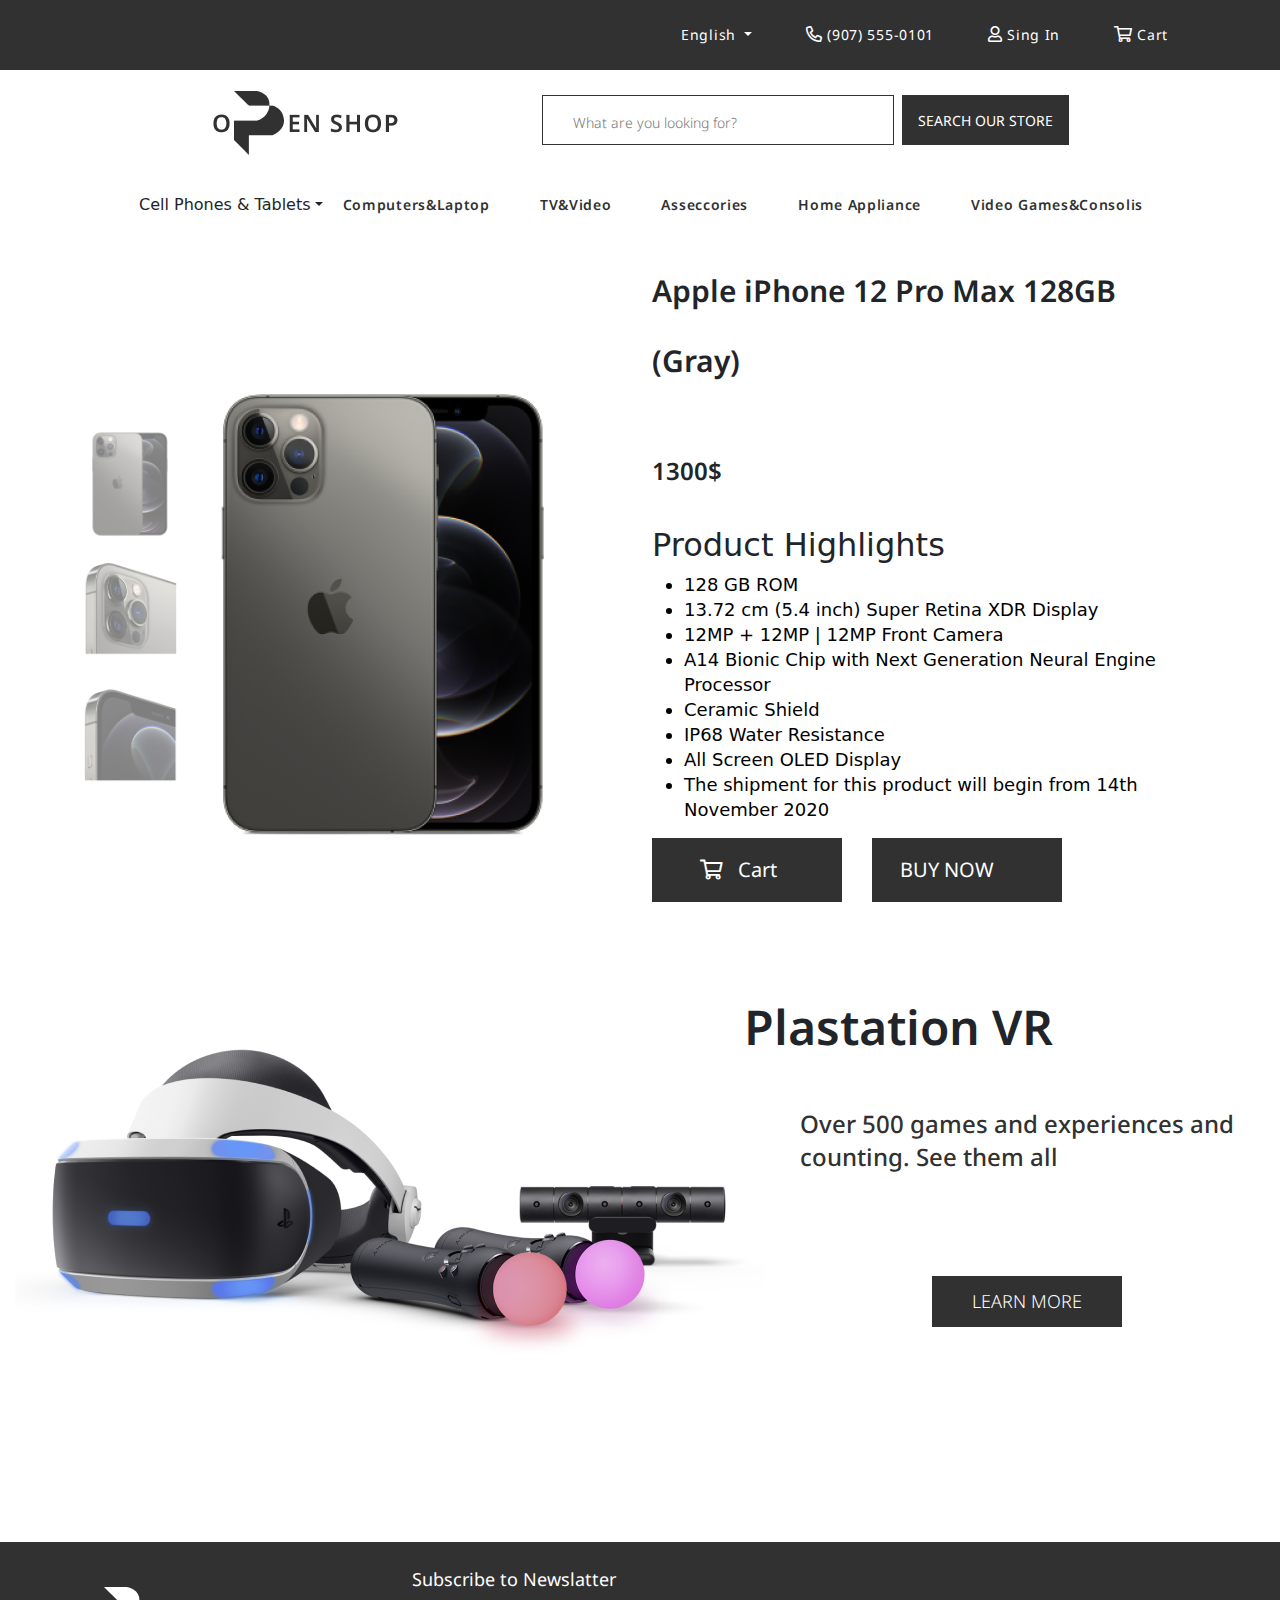
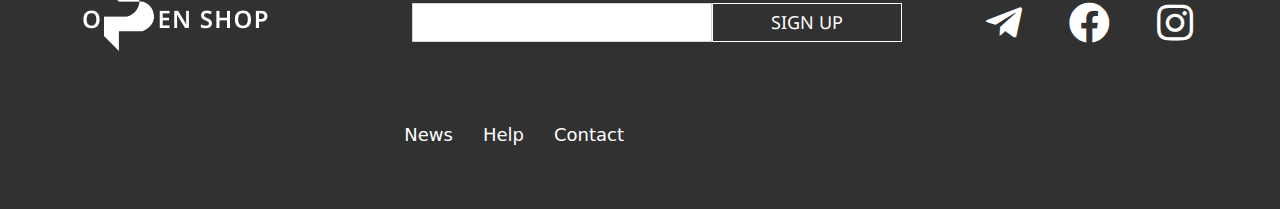
<file: index3.html>
<!DOCTYPE html>
<html lang="en">
<head>
    <meta charset="UTF-8">
    <meta http-equiv="X-UA-Compatible" content="IE=edge">
    <meta name="viewport" content="width=device-width, initial-scale=1.0">
    <title>Third page</title>
    <link rel="stylesheet" href="libs/bootstrap.min.css">
    <link rel="stylesheet" href="style/style.css">
    <link rel="stylesheet" href="style/media.css">
</head>
<body>
    <nav class="navbar_top navbar-expand-lg p-0">
        <div class="container">
            <button class="navbar-toggler" type="button" data-bs-toggle="collapse" data-bs-target="#navbarNavDropdown" aria-controls="navbarNavDropdown" aria-expanded="false" aria-label="Toggle navigation">
                <span class="navbar-toggler-icon"></span>
              </button>
              <div class="collapse navbar-collapse justify-content-end" id="navbarNavDropdown">
                <ul class="navbar-nav">
                    <li>
                        <a class="header_navbar-link link_language dropdown-toggle" href="#" id="navbarDropdownMenuLink" role="button" data-bs-toggle="dropdown" aria-expanded="false">
                            English
                        </a>
                        <ul class="dropdown-menu" aria-labelledby="navbarDropdown">
                          <li><a class="dropdown-item" href="#">English</a></li>
                          <li><hr class="dropdown-divider"></li>
                          <li><a class="dropdown-item" href="#">Russia</a></li>
                        </ul>
                      </li> 
                  <li>
                    <span class="fa link_phone"></span>             
                    <a class="header_navbar-link active" href="#">(907) 555-0101</a>
                  </li>
                  <li>
                    <span class="fa link_sing"></span>
                    <a class="header_navbar-link" href="#">Sing in</a>
                  </li>
                  <li>
                    <span class="fa link_cart"></span>
                    <a class="header_navbar-link" href="#">Cart</a>
                  </li>
                </ul>
              </div>
        </div>
    </nav>
                
    <nav class="navbar justify-content-center align-content-center p-0">
      <a class="header_logo"></a>
      <form class="d-flex" role="search">
        <input class="header_navbar-search me-2" type="search" placeholder="What are you looking for?" aria-label="Search">
        <div class="navbar_btn">
          <button class="header_navbar-btn m-0" type="submit"><span class="fa header_navbar-btn-icon"></span>SEARCH OUR STORE</button>
        </div>
      </form>
    </nav>
    
    <div class="navbar_list">
      <div class="container">
        <ul class="navbar_list-link d-flex">
            <li class="nav-item dropdown">
              <a class="nav-link dropdown-toggle" data-bs-toggle="dropdown" href="#" role="button" aria-expanded="false">Cell Phones & Tablets</a>
              <ul class="dropdown-menu" aria-labelledby="dropdownMenuLink" style="position: absolute; inset: 0px auto auto 0px; margin: 0px; transform: translate(0px, 24px);" data-popper-placement="bottom-start">
                <div class="dropdown__navbar-list d-flex">
                  <div class="dropdown-left ">
                    <li><a class="dropdown-item" href="#">Cell Phones</a></li>
                    <li><hr class="dropdown-divider"></li>
                    <li><a class="dropdown-item" href="#">Xiaomi</a></li>
                    <li><a class="dropdown-item" href="index3.html">Apple</a></li>
                    <li><a class="dropdown-item" href="#">Samsung</a></li>
                    <li><a class="dropdown-item" href="#">Huawei</a></li>
                    <li><a class="dropdown-item" href="#">BQ</a></li>
                    <li><a class="dropdown-item" href="#">Nokia</a></li>
                    <li><a class="dropdown-item" href="#">Anoi</a></li>
                    <li><a class="dropdown-item" href="#">Vivo</a></li>
                  </div>
                  <div class="dropdown-right">
                    <li><a class="dropdown-item" href="#">Tablets</a></li>
                    <li><hr class="dropdown-divider"></li>
                    <li><a class="dropdown-item" href="#">Xiaomi</a></li>
                    <li><a class="dropdown-item" href="index3.html">Apple</a></li>
                    <li><a class="dropdown-item" href="#">Samsung</a></li>
                    <li><a class="dropdown-item" href="#">Huawei</a></li>
                    <li><a class="dropdown-item" href="#">BQ</a></li>
                  </div>
                </div>
                
              </ul>
            </li>
          <li><a href="" class="navbar_list-links">Computers&Laptop</a></li>
          <li><a href="" class="navbar_list-links">TV&Video</a></li>
          <li><a href="" class="navbar_list-links">Asseccories</a></li>
          <li><a href="" class="navbar_list-links">Home appliance</a></li>
          <li><a href="" class="navbar_list-links">Video games&Consolis</a></li>
        </ul>
      </div>
    </div>

                <main class="main">
                   <div class="container d-flex">
                      <div class="row">     
                        <div class="main__left-content col-lg-6 col-12 d-flex">
                          <ul class="nav main__left-list flex-column justify-content-center" id="myTab" role="tablist">
                            <li class="nav-item" role="presentation">
                              <a class="nav___link active" data-bs-toggle="tab" data-bs-target="#home-tab-pane" role="tab" aria-controls="home-tab-pane" aria-selected="true">home</a>
                            </li>
                            <li class="nav-item" role="presentation">
                              <a class="nav___link" data-bs-toggle="tab" data-bs-target="#profile-tab-pane" role="tab" aria-controls="profile-tab-pane" aria-selected="false" tabindex="-1">profile</a>
                            </li>
                            <li class="nav-item" role="presentation">
                              <a class="nav___link" data-bs-toggle="tab" data-bs-target="#contact-tab-pane" role="tab" aria-controls="contact-tab-pane" aria-selected="false" tabindex="-1">contact</a>
                            </li>
                          </ul> 

                          <div class="tab-content d-flex align-items-center" id="myTabContent">
                            <div class="tab-pane fade show active" id="home-tab-pane" role="tabpanel" aria-labelledby="home-tab" tabindex="0">
                              <img src="images/phone_img1.png" alt="" class="tab__content-img">
                            </div>
                            <div class="tab-pane fade" id="profile-tab-pane" role="tabpanel" aria-labelledby="profile-tab" tabindex="0">
                              <img src="images/phone_img2.png" alt="" class="tab__content-img">
                            </div>
                            <div class="tab-pane fade" id="contact-tab-pane" role="tabpanel" aria-labelledby="contact-tab" tabindex="0">
                              <img src="images/phone_img3.png" alt="" class="tab__content-img ">
                            </div>
                          </div>
                         </div>
                        
              <div class="main__right col-lg-6 col-12">
                  <h2 class="main__right-titleGray">Apple iPhone 12 Pro Max 128GB (Gray)</h2>
                  <p class="main__right-price">1300$</p>
                  <h2 class="main__right-titles">Product Highlights</h2>
                  <ul class="main__right-lists">
                    <li class="main__right-text">128 GB ROM</li>
                    <li class="main__right-text">13.72 cm (5.4 inch) Super Retina XDR Display</li>
                    <li class="main__right-text">12MP + 12MP | 12MP Front Camera</li>
                    <li class="main__right-text">A14 Bionic Chip with Next Generation Neural Engine Processor</li>
                    <li class="main__right-text">Ceramic Shield</li>
                    <li class="main__right-text">IP68 Water Resistance</li>
                    <li class="main__right-text">All Screen OLED Display</li>
                    <li class="main__right-text">The shipment for this product will begin from 14th November 2020</li>
                  </ul>

                  <div class="main__right-links d-flex">
                    <a href="" class="main__content-bottom"><span class="fa cart"></span>Cart
                    </a>
                    <a href="" class="main__content-bottom">BUY NOW</a>
                  </div>
                </div>
              </div>
          </div>
        </main>
        <div class="main__xbox">
            <div class="container d-flex flex-column align-items-center">
                  <div class="main__menus-info position-relative">
                    <img src="images/glasses_img.png" alt="" class="main__content-img">
                    <span class="main__menus-span1 position-absolute">Plastation VR</span>
                    <h4 class="main__menus-text1 position-absolute">Over 500 games and experiences and counting. See them all</h4>
                    <a href="" class="main__menus-link1 position-absolute">LEARN MORE</a>
                  </div>
              </div>
            </div>




        <footer class="footer">
            <div class="container justify-content-center">
              <nav class="navbar navbar-expand-lg">
                <a class="footer__nav-logo" href="#"></a>
                    <button class="navbar-toggler" type="button" data-bs-toggle="collapse" data-bs-target="#navbarSupportedContent" aria-controls="navbarSupportedContent" aria-expanded="false" aria-label="Toggle navigation">
                      <span class="navbar-toggle-icon+"></span>
                    </button>
                    <div class="collapse navbar-collapse" id="navbarSupportedContent">
                      <form class="footer__nav-control d-flex" role="search">
                      <input type="text" class="form-control footer__nav-form rounded-0" placeholder aria-label="Search">
                       <button class="btn footer__nav-btn rounded-0" type="submit">SIGN UP</button>
                       </form>
                       <ul class="navbar-nav footer__nav-icon mb-2 mb-lg-0 ">
                        <li class="nav-item">
                          <a class="fa footer__nav-telegram" aria-current="page" href="#"></a>
                        </li>
                        <li class="nav-item">
                          <a class="fa footer__nav-facebook" aria-current="page" href="#"></a>
                        </li>
                        <li class="nav-item">
                          <a class="fa footer__nav-instagram" aria-current="page" href="#"></a>
                        </li>
                       </ul>
                    </div>
                  </nav>
                  <div class="footer__nav-bottom d-flex justify-content-end">
                    <ul class="footer__nav-list d-flex">
                      <li>
                        <a href="" class="footer__nav-link">News</a>
                      </li>
                      <li>
                        <a href="" class="footer__nav-link">Help</a>
                      </li>
                      <li>
                        <a href="" class="footer__nav-link">Contact</a>
                      </li>
                    </ul>
                  </div>
            </div>
          </footer>














   
   
   
    <script src="libs/bootstrap.min.js"></script>
    <script src="libs/bootstrap.bundle.min.js"></script>


</body>
</html>
</file>
<file: style/style.css>
@import 'fonts.css';

* {
    margin: 0;
    padding: 0;
    box-sizing: border-box !important; 
    text-decoration: none !important;
    list-style: none;
}


:root {
    --noto_light: 'NotoSans-Light';
    --noto_medium: 'NotoSans-Medium';
    --noto_regular: 'NotoSans-Regular';
    --noto_semiBold: 'NotoSans-SemiBold';
    --light_mode: white;
    --dark_mode: #0C0C0C;
    --primary_color: #313131;
}

.body {
    background: var(--light_mode);
}

/* HEADER START */


.navbar-nav {
    display: flex;
    gap: 55px;
}
.navbar_top {
    background-color: var(--primary_color);
    height: 70px;
}

.link_language {
    margin-right: 124px;
}

.header_navbar-link, .header_navbar-link:hover {
    display: inline-block;
    color: white;
    background: var(--primary_color);
    text-transform: capitalize;
    font-size: 14px;
    line-height: 70px;
    font-family: var(--noto_regular);
    margin-right: 30px;
    letter-spacing: 0.05em;
}

.header__nav-lang-en, .header__nav-lang-en:hover {
    color: var(--primary_color);
    line-height: 20px;
    font-size: 14px;
    font-family: var(--noto_regular);
}

.header__nav-lang-ru, .header__nav-lang-ru:hover {
    color: #ABABAB;
    line-height: 20px;
    font-size: 14px;
    font-family: var(--noto_regular);
    margin-top: 2px;
    margin-bottom: 2px;
}

.link_phone:before {
    content: '\f879';
    color: #FFFFFF;
    width: 15px;
   
}

.link_sing:before {
    content: "\f007";
    color: #FFFFFF;
    width: 15px;
}

.link_cart:before {
    content: '\f07a';
    color: #FFFFFF;

}

.navbar {
    height: 100px;
}

.navbar_list-link, .navbar_list-link:hover  {
    gap: 20px;
    justify-content: center;
    align-items: center;
    
}

.navbar_list-links, .navbar_list-links:hover {
    display: inline-block;
    top: 160px;
    color: var(--primary_color);
    font-family: var(--noto_semiBold);
    font-size: 14px;
    line-height: 70px;
    text-transform: capitalize;
    margin-right: 30px;
    letter-spacing: 0.05em;
}
.header_navbar-btn {
    box-sizing: border-box;
    height: 50px;
    border: 1px solid #313131;
}
.header_navbar-btn {
    font-family: var(--noto_regular);
    font-size: 14px;
    line-height: 19px;
    text-align: center;
    padding: 0 15px 0px;
    background-color: var(--primary_color);
    color: var(--light_mode);
}


.header_navbar-search {
    font-family: var(--noto_light);
    color: #BBBBBB;
    
    font-size: 14px;
    line-height: 19px;
    justify-content: space-around;
    height: 50px;
    padding: 20px 120px 15px 30px;
    border: 1px solid #313131;
    
}


.header__links, .header__links:hover {
    max-width: 190px;
    color: var(--light_mode);
    justify-content: center;
}


.header__nav {
    height: 50px;
    background: var(--primary_color);
}

.header_logo::before {
    content: url('../images/Logo_img.png');
    display: flex;
    margin-top: 13px;
    margin-right: 143px;
    

}


.header__links, .header__links:hover {
    max-width: 190px;
    color: var(--light_mode);
    justify-content: center;
}





.header__content {
    margin-top: 42px;
}

.header__content-subtitle {
    font-size: 24px;
    line-height: 22px;
    text-transform: capitalize;
    color: #323232;
    font-family: var(--noto_semiBold);
}

.header__content-title {
    color: var(--primary_color);
    font-size: 48px;
    line-height: 70px;
    font-family: var(--noto_semiBold);
    margin-bottom: 25px;
    text-align: center;
    align-items: center;
 
}

.header__content-link, .header__content-link:hover {
    display: flex;
    background: var(--primary_color);
    color: var(--light_mode);
    max-width: 190px;
    width: 100%;
    padding: 13px 0;
    justify-content: center;
    font-size: 18px;
    line-height: 20px;
    text-transform: uppercase;
    font-family: var(--noto_light);
    margin-bottom: 50px;
}


.header__content-skilltitle {
    color: var(--primary_color);
    text-transform: uppercase;
    font-size: 18px;
    line-height: 25px;
    font-family: var(--noto_semiBold);
}

.carousel-indicators [data-bs-target] {
    background: #828282;
    width: 15px;
    height: 15px;
    border: none;
    border-radius: 50%;    
}

.carousel-indicators .active {
    background: var(--primary_color);
    width: 20px;
    height: 20px;
}



/* HEADER END */





/* MAIN START */


.main__menu-logo::before {
     content: url('../images/logo_ps5_img.png');
}
.main__work {
    margin-top: 50px;
}

.main__work-text {
    background: var(--light_mode);
    font-size: 24px;
    line-height: 70px;
    font-family: var(--noto_semiBold);
    letter-spacing: 0.05em;
    margin-bottom: -5px;
}

.main__work-span {
    display: inline-block;
    background: #313131;
    padding: 10px 20px;
    border-radius: 50%;
    color: var(--light_mode);
    font-size: 20px;
    line-height: 70px;
    font-family: var(--noto_light);
  
}

.main__content-work {
    display: grid;
    grid-template-columns: repeat(4, 1fr);
    grid-template-rows: repeat(2, 1fr);
    gap: 30px;
    margin-top: 86px;
    margin-bottom: 30px;
}

.main__content-watch {
    grid-column: span 2;
    grid-row: span 2;
    padding: 20px;
    background: #F4F4F4;
}


.main__content-airpods {
    grid-column: span 2;
}

.main__content-rest {
    background: #F4F4F4;
}

.main__content-span {
    line-height: 70px;
    font-size: 20px;
    color: var(--light_mode);
    font-family: var(--noto_regular);
    background: var(--primary_color);
    padding: 10px 23px;
    border-radius: 50%;
    text-align: center;
    left: 21px;
    top: 12px;
}



.main__content-title {
    color: var(--primary_color);
    line-height: 70px;
    font-size: 24px;
    font-family: var(--noto_medium);
    bottom: 25px;
}

.main__content-price {
    color: var(--primary_color);
    line-height: 70px;
    font-size: 24px;
    font-family: var(--noto_light);
    left: 20px;
    bottom: 0;
}

.main__content-pods {
    color: var(--primary_color);
    line-height: 70px;
    font-size: 24px;
    font-family: var(--noto_medium);
    top: 145px;
    left: 20px;
}

.main__content-pricepods {
    color: var(--primary_color);
    line-height: 70px;
    font-size: 24px;
    font-family: var(--noto_light);
    left: 20px;
    top: 185px;
    margin-bottom: 25px;
}

.main__content-titlerest {
    color: var(--primary_color);
    line-height: 30px;
    font-size: 24px;
    font-family: var(--noto_medium);
    top: 15px;
    max-width: 250px;
    width: 100%;
    margin-left: 20px;
}


.main__content-price1 {
    color: var(--primary_color);
    line-height: 70px;
    font-size: 24px;
    font-family: var(--noto_light);
    top: 60px;
    left: 20px;
}

.main__content-span1 {
    line-height: 70px;
    font-size: 20px;
    color: var(--light_mode);
    font-family: var(--noto_regular);
    background: var(--primary_color);
    padding: 10px 23px;
    border-radius: 50%;
    text-align: center;
    left: 21px;
    top: 158px;
}

.main__content-spice2 {
    color: var(--primary_color);
    line-height: 70px;
    font-size: 24px;
    font-family: var(--noto_light);
    top: 30px;
    left: 20px;
}

.main__content-span2 {
    line-height: 70px;
    font-size: 20px;
    color: var(--light_mode);
    font-family: var(--noto_regular);
    background: var(--primary_color);
    padding: 10px 23px;
    border-radius: 50%;
    text-align: center;
    left: 21px;
    top: 158px;
}

.main__content-imgrest {
    max-width: 300px;
    width: 100%;
    background: #F4F4F4;
    bottom: 0px;
}

.main__content-bottom, .main__content-bottom:hover {
    color: var(--light_mode);
    background: var(--primary_color);
    line-height: 40px;
    font-size: 20px;
    font-family: var(--noto_regular);
    padding: 12px 28px;
    display: inline-block;
    max-width: 190px;
    width: 100%;
}

.main-item {
    padding-bottom: 30px;
    margin-bottom: 60px;
}

.main__img {
    width: 100%;
}

.main__cellphone {
    margin-bottom: 60px;
}

.main__cellphone-title {
    color: var(--primary_color);
    line-height: 49px;
    font-size: 36px;
    font-family: var(--noto_semiBold);
    margin-bottom: 30px;
    margin-top: 70px;
    margin-left: -600px;
}

.main-title {
    color: var(--primary_color);
    line-height: 22px;
    font-size: 16px;
    font-family: var(--noto_medium);
    top: 226px;
    margin: 0;
    
}

.main-title2 {
    color: var(--primary_color);
    line-height: 20px;
    font-size: 14px;
    font-family: var(--noto_medium);
    top: 226px;
    margin: 0;
}

.main-span {
    color: var(--primary_color);
    line-height: 19px;
    font-size: 14px;
    font-family: var(--noto_light);
    top: 253px;
}

.main-hover  {
    max-height: 330px;
    height: 100%;
    max-width: 300px;
    width: 100%;
    opacity: 0;
    transition: 0.5s;
}

.main-hover:hover {
    opacity: 1;
    box-shadow: 0px 0px 2px rgb(0 0 0 / 50%);
}

.main__cellphone-buy {
    background: var(--primary_color);
    padding: 5px 36px;
    color: var(--light_mode);
    line-height: 19px;
    font-size: 14px;
    font-family: var(--noto_regular);
    top: 282px;
    right: 100px;
    left: 100px;
}

.main-icon {
    max-width: 17px;
    width: 100%;
    right: 17px;
    top: 17px;
    font-size: 17px;
}

.main__xbox {
    margin-top: 70px;
}

.main__xbox-bottom {
    display: block;
    background: #E3E3E3;
    height: 195px;
    width: 100%;
    z-index: -1;
    margin-top: -195px;
}


.main__cellphone-icon::before {
    content: '\f004';
}
.main__cellphone-icon::before {
    content: '\f004';  
}
.main__cellphone-icon::before {
    content: '\f004';
}
.main__cellphone-icon::before {
    content: '\f004';
}


.main-buy, .main-buy:hover {
    background: var(--primary_color);
    padding: 5px 36px;
    color: var(--light_mode);
    line-height: 19px;
    font-size: 14px;
    font-family: var(--noto_regular);
    top: 282px;
    right: 100px;
    left: 100px;
}


.main__content-bottom, .main__content-bottom:hover {
    color: var(--light_mode);
    background: var(--primary_color);
    line-height: 40px;
    font-size: 20px;
    font-family: var(--noto_regular);
    padding: 12px 28px;
    display: inline-block;
    max-width: 190px;
    width: 100%;
    align-items: center;
}

.main__right-links {
    column-gap: 30px;
}

.cart {
    margin-right: 15px;
}

.main__right-titleGray {
    font-size: 30px;
    line-height: 70px;
    font-family: var(--noto_semiBold);
    margin-bottom: 40px;
    font-weight: 600;
}

.main__right-price {
    font-size: 24px;
    line-height: 70px;
    font-family: var(--noto_semiBold);
    margin-bottom: 20px;
    
}

.main__right-title {
    font-size: 24px;
    line-height: 70px;
    font-family: var(--noto_semiBold);
    margin-bottom: 10px;
}

.main__right-list {
    padding: 18px;
}

.main__right-text {
    list-style: disc;
    font-size: 18px;
    line-height: 25px;
    font-family: var(--N-regular);
    color: #000000;
}




.main__menu-logo {
    margin-bottom: 20px;
    
}

.main__menu-img {
    width: 1290px;
    margin-right: -1105px;
}

.main__menu-title {
    margin-bottom: 70px;
    font-size: 48px;
    line-height: 65px;
    font-family: var(--noto_semiBold);
}

.main__menus {
    margin-top: 70px;
}

.main__menus-left {
    top: 95px;
    left: 20px;
}

.main__menu-title {
    color: var(--primary_color);
    line-height: 65px;
    font-size: 48px;
    font-family: var(--noto_semiBold);
    max-width: 520px;
    width: 100%;
    margin-top: 20px;
    margin-bottom: 70px;
}

.main__menus-span {
    font-size: 48px;
    line-height: 65px;
    color: var(--primary_colore);
    font-family: var(--noto_semiBold);
    font-weight: 600;
    padding: 10px 23px;
    text-align: center;
    left: -1px;
    top: 12px;
}

.main__menus-span1 {
    font-size: 48px;
    line-height: 65px;
    color: var(--primary_colore);
    font-family: var(--noto_semiBold);
    font-weight: 600;
    padding: 10px 23px;
    text-align: center;
    right: 209px;
    top: 12px;
}


.main__menus-title {
    font-size: 48px;
    line-height: 65px;
    font-family: var(--noto_semiBold);
}

.main__menus-description {
    width: 454px;
    font-size: 24px;
    line-height: 33px; 
    font-family: var(--noto_regular);
}

.header__img1 {
    width: 489px;
}

.header_navbar-link1 {
    color: var(--light_mode);
    padding: 15px 12px;
    position: relative;
}

.link_shop::before {
    content: '\f07a';
    position: absolute;
}

.cart::before {
    content: '\f07a';
}

.cart {
    margin-left: 20px;
}

/* MAIN END */

.dropdown-left {
    padding-right: 40px;
}

.dropdown-right {
    padding-right: 40px;
}


/* FOOTER START */


.footer {
    padding-top: 30px;
    padding-bottom: 45px;
    background: var(--primary_color);
    margin-top: 70px;
}



.footer__nav-logo::before {
    content: url(../images/Logo_light_img.png);
    margin-right: 143px;
   
}


.footer__nav-control {
    max-width: 520px;
    width: 100%;
}

.footer__nav-control::before {
    content: 'Subscribe to Newslatter';
    position: absolute;
    top: -5px;
    color: #FFFFFF;
    line-height: 25px;
    font-size: 18px;
    font-family: var(--noto_regular);

}

.footer__nav-form {
    max-width: 300px;
    width: 100%;
}

.footer__nav-btn, .footer__nav-btn:hover {
    border: 1px solid #FFFFFF;
    background: var(--primary_color);
    max-width: 190px;
    width: 100%;
    color: #FFFFFF;
    line-height: 25px;
    font-size: 18px;
    font-family: var(--noto_regular);
}

.footer__nav-telegram::before {
    display: block;
    content: '\f3fe';
    color: #FFFFFF;
    font-size: 41px;
    margin-left: 54px;
}

.footer__nav-facebook::before {
    display: block;
    content: '\f09a';
    color: #FFFFFF;
    font-size: 41px;
    margin-left: 23px;
}

.footer__nav-instagram::before {
    display: block;
    content: '\f16d';
    color: #FFFFFF;
    font-size: 41px;
    margin-left: 23px;
}

.footer__nav-bottom {
    max-width: 542px;
    width: 100%;
}

.footer__nav-list {
    column-gap: 30px;
    margin-top: 50px;
}

.footer__nav-link, .footer__nav-link:hover {
    color: #FFFFFF;
    background: var(--primary_color);
    line-height: 25px;
    font-size: 18px;
}

.navbar-nav {
    display: flex;
    gap: 24px;
}

/* SECOND PAGE */

.main__menu-description {
    font-size: 24px;
    line-height: 33px;
    font-family: var(--noto_regular);
}

.main__menus-span {
    font-size: 48px;
    line-height: 65px;
    color: var(--primary_colore);
    font-family: var(--noto_regular);
    padding: 10px 23px;
    text-align: center;
    left: -1px;
    top: 12px;
}

.main__menus-link, .main__menus-link:hover {
    font-size: 18px;
    line-height: 25px;
    font-family: var(--noto_light);
    left: 28px;
    bottom: 17px;
    color: var(--light_mode);
    background: var(--primary_color);
    text-align: center;
    padding: 15px;
}

.main__menus-link1, .main__menus-link1:hover {
    font-size: 18px;
    line-height: 25px;
    font-family: var(--noto_light);
    right: 163px;
    bottom: 145px;
    color: var(--light_mode);
    background: var(--primary_color);
    text-align: center;
    padding: 13px 40px;
}

.main__menus-text {
    color: var(--primary_color);
    font-size: 24px;
    line-height: 33px;
    font-family: var(--noto_regular);
    top: 95px;
    left: 20px;
    width: 454px;
}

.main__menus-text1 {
    color: var(--primary_color);
    font-size: 24px;
    line-height: 33px;
    font-family: var(--noto_medium);
    top: 95px;
    right: 31px;
    width: 454px;
    height: 65px;
    margin-top: 40px;
}

.pagination {
    justify-content: center;
    margin-top: 45px;
    
}

.page-link, .page-link:hover {
    color: var(--primary_color);
}

.next_page::before {
    content: '\f101';
} 



/* SECOND PAGE */

/* FOOTER END */



/* THIRD PAGE start*/

.main__left-content {
    margin-top: 70px;
}

.tab__content-img {
    min-width: 409px;
    width: 100%;
    height: 100%;
    object-fit: cover;
}


.main__left-list li:nth-of-type(1) .nav___link {
    content: url(../images/phone_img1.png);
    max-width: 120px;
    width: 100%;
    max-height: 120px;
    height: 100%;
    opacity: 0.5;
}

.main__left-list li:nth-of-type(2) .nav___link {
    content: url(../images/phone_img2.png);
    max-width: 120px;
    width: 100%;
    max-height: 120px;
    height: 100%;
    opacity: 0.5;

}

.main__left-list li:nth-of-type(3) .nav___link {
    content: url(../images/phone_img3.png);
    max-width: 120px;
    width: 100%;
    max-height: 120px;
    height: 100%;
    opacity: 0.5;
}

.main__left-list, li .nav___link.active  {
    opacity: 1;
}


/* THIRD PAGE END */
</file>
<file: style/media.css>
@media(prefers-color-scheme: dark) {
    body {
        background: var(--primary_color);
    }

    .header_logo::before {
        content: url('../images/Logo_light_img.png');
    }

    .header__content-title {
        color: white;

    }

    .header__content-link {
        border: 1px solid #FFFFFF;
        background: var(--primary_color);
    }
    .navbar_list-links,  .navbar_list-links:hover {
        color: #FFFFFF;
    }

    .main__content-bottom {
        border: 1px solid #FFFFFF;
        background: var(--primary_color);
    }

    .main__cellphone-title  {
        color: white;
    }

    .main__menu-logo::before {
        content: url('../images/logo_ps5_light.png');
    }

    .main__menu-title {
        color: #FFFFFF;
    }

    .main__cellphone-span {
        color: #FFFFFF;
    }

    .main__cellphone-icon1::before {
        color: #FFFFFF;
    }

    .footer {
        background: #0C0C0C;
    }

    .header_navbar-btn  {
        border: 1px solid #FFFFFF;
    }

    .main__menus-span {
        color: #FFFFFF;
    }

    .main__menus-text {
        color: #FFFFFF;
    }

    .header__dropdawn-link {
        color: #FFFFFF;
    }

    .navbar_top {
        background: #0C0C0C;
    }

    .header_navbar-link {
        background: #0C0C0C;
    }

    .main-hover:hover {
        box-shadow: 0px 0px 2px rgba(255, 255, 255, 0.25);
    }

    .main__cellphone-icon {
        content: url('../images/hear_img-light.png');
    }

    .dropdown-menu {
        background: #0C0C0C;
    }

    .dropdown-item {
        color: #FFFFFF;
    }

    .carousel-indicators [data-bs-target] {
        color: #FFFFFF;
    }

    .nav-link, .nav-link:hover {
        color: #FFFFFF;
    }

    .main__right-titleGray {
        color: #FFFFFF;
    }

    .main__right-price {
        color: #FFFFFF;
    }

    .main__right-titles {
        color: #FFFFFF;
    }

    .main__right-text {
        color: #FFFFFF;
    }

    .main__menus-span1 {
        color: #FFFFFF;
    }

    .main__menus-text1  {
        color: #FFFFFF;
    }

    .main__menus-link1  {
        border: 1px solid #FFFFFF;

    }

    .header__nav-lang-en {
        color: white;
    }

    .header__nav-lang-ru {
        color: #FFFFFF;
    }
/* 
    .main__left-list:nth-of-type(2) .nav-item {
        content: url('../images/phone-img2.png');
    } */
}


@media(max-width: 1199px) {
    .main__menu-img {
        width: 100%;
    }
    
}
    

@media(max-width: 1199px) {
    .navbar_list-link {
        flex-wrap: wrap;
        justify-content: space-around;
    }

    .main__content-img, .main__menus-right img {
        width: 100%;
    }

    .main__cellphone-title {
        flex-wrap: wrap;
        text-align: center;
    }

    .main__menus-left {
        flex-wrap: wrap;
        justify-content: space-between;
        margin-bottom: 50px;
    }
    .main__content {
        flex-wrap: wrap;
        justify-content: space-around;
    }


    .main__menu-img {
        width: 100%;
    }
    


}
</file>
